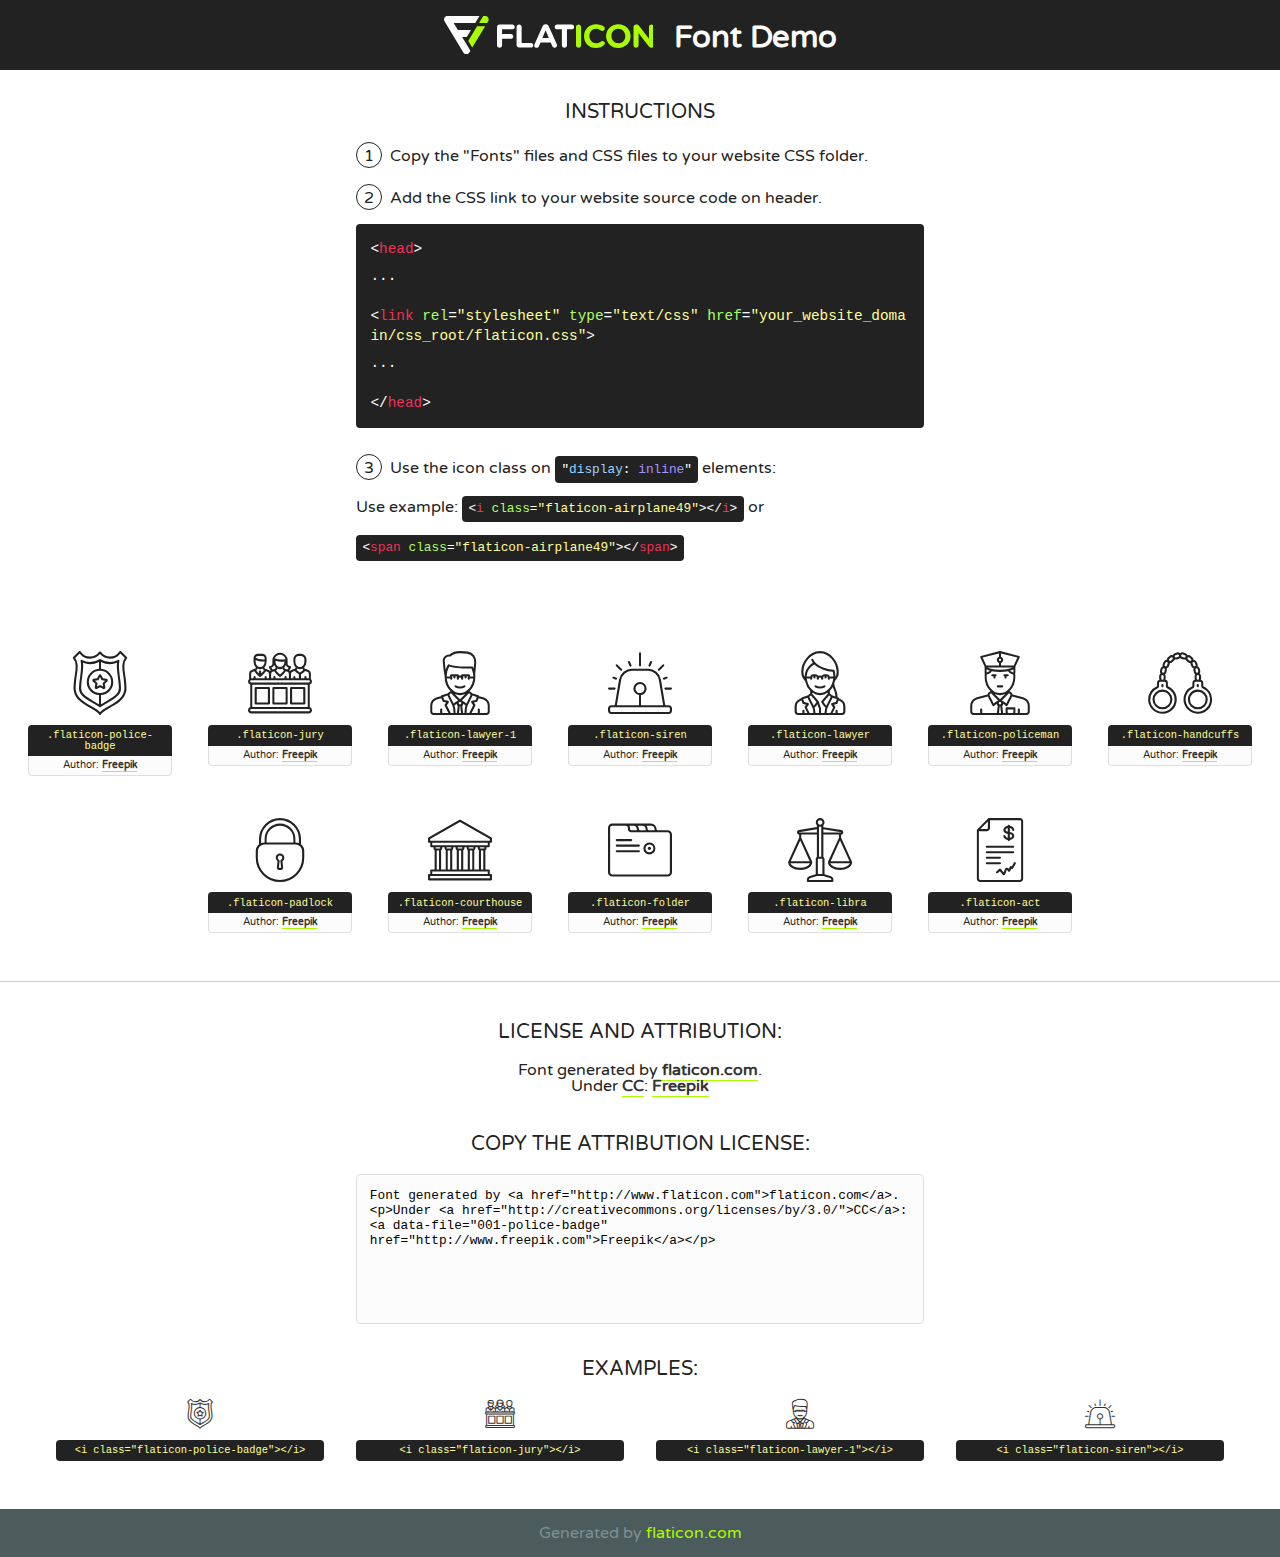
<file: fonts/flaticon/font/flaticon.html>
<!DOCTYPE html>
<!--
  Flaticon icon font: Flaticon
  Creation date: 05/01/2018 02:43
-->
<html>
<!DOCTYPE html>
<html>

<head>
    <title>Flaticon WebFont</title>
    <link href="http://fonts.googleapis.com/css?family=Varela+Round" rel="stylesheet" type="text/css" />
    <link rel="stylesheet" type="text/css" href="flaticon.css">
    <meta charset="UTF-8">
    <style>
    html, body, div, span, applet, object, iframe,
    h1, h2, h3, h4, h5, h6, p, blockquote, pre,
    a, abbr, acronym, address, big, cite, code,
    del, dfn, em, img, ins, kbd, q, s, samp,
    small, strike, strong, sub, sup, tt, var,
    b, u, i, center,
    dl, dt, dd, ol, ul, li,
    fieldset, form, label, legend,
    table, caption, tbody, tfoot, thead, tr, th, td,
    article, aside, canvas, details, embed, 
    figure, figcaption, footer, header, hgroup, 
    menu, nav, output, ruby, section, summary,
    time, mark, audio, video {
        margin: 0;
        padding: 0;
        border: 0;
        font-size: 100%;
        font: inherit;
        vertical-align: baseline;
    }
    /* HTML5 display-role reset for older browsers */
    article, aside, details, figcaption, figure, 
    footer, header, hgroup, menu, nav, section {
        display: block;
    }
    body {
        line-height: 1;
    }
    ol, ul {
        list-style: none;
    }
    blockquote, q {
        quotes: none;
    }
    blockquote:before, blockquote:after,
    q:before, q:after {
        content: '';
        content: none;
    }
    table {
        border-collapse: collapse;
        border-spacing: 0;
    }
    body {
        font-family: 'Varela Round', Helvetica, Arial, sans-serif;
        font-size: 16px;
        color: #222;
    }
    a {
        color: #333;
        border-bottom: 1px solid #a9fd00;
        font-weight: bold;
        text-decoration: none;
    }
    * {
        -moz-box-sizing: border-box;
        -webkit-box-sizing: border-box;
        box-sizing: border-box;
        margin: 0;
        padding: 0;
    }
    [class^="flaticon-"]:before, [class*=" flaticon-"]:before, [class^="flaticon-"]:after, [class*=" flaticon-"]:after {
        font-family: Flaticon;
        font-size: 30px;
        font-style: normal;
        margin-left: 20px;
        color: #333;
    }
    .wrapper {
        max-width: 600px;
        margin: auto;
        padding: 0 1em;
    }
    .title {
        font-size: 1.25em;
        text-align: center;
        margin-bottom: 1em;
        text-transform: uppercase;
    }
    header {
        text-align: center;
        background-color: #222;
        color: #fff;
        padding: 1em;
    }
    header .logo {
        width: 210px;
        height: 38px;
        display: inline-block;
        vertical-align: middle;
        margin-right: 1em;
        border: none;
    }
    header strong {
        font-size: 1.95em;
        font-weight: bold;
        vertical-align: middle;
        margin-top: 5px;
        display: inline-block;
    }
    .demo {
        margin: 2em auto;
        line-height: 1.25em;
    }
    .demo ul li {
        margin-bottom: 1em;
    }
    .demo ul li .num {
        color: #222;
        border-radius: 20px;
        display: inline-block;
        width: 26px;
        padding: 3px;
        height: 26px;
        text-align: center;
        margin-right: 0.5em;
        border: 1px solid #222;
    }
    .demo ul li code {
        background-color: #222;
        border-radius: 4px;
        padding: 0.25em 0.5em;
        display: inline-block;
        color: #fff;
        font-family: Consolas,Monaco,Lucida Console,Liberation Mono,DejaVu Sans Mono,Bitstream Vera Sans Mono,Courier New, monospace;
        font-weight: lighter;
        margin-top: 1em;
        font-size: 0.8em;
        word-break: break-all;
    }
    .demo ul li code.big {
        padding: 1em;
        font-size: 0.9em;
    }
    .demo ul li code .red {
        color: #EF3159;
    }
    .demo ul li code .green {
        color: #ACFF65;
    }
    .demo ul li code .yellow {
        color: #FFFF99;
    }
    .demo ul li code .blue {
        color: #99D3FF;
    }
    .demo ul li code .purple {
        color: #A295FF;
    }
    .demo ul li code .dots {
        margin-top: 0.5em;
        display: block;
    }
    #glyphs {
        border-bottom: 1px solid #ccc;
        padding: 2em 0;
        text-align: center;
    }
    .glyph {
        display: inline-block;
        width: 9em;
        margin: 1em;
        text-align: center;
        vertical-align: top;
        background: #FFF;
    }
    .glyph .glyph-icon {
        padding: 10px;
        display: block;
        font-family:"Flaticon";
        font-size: 64px;
        line-height: 1;
    }
    .glyph .glyph-icon:before {
        font-size: 64px;
        color: #222;
        margin-left: 0;
    }
    .class-name {
        font-size: 0.65em;
        background-color: #222;
        color: #fff;
        border-radius: 4px 4px 0 0;
        padding: 0.5em;
        color: #FFFF99;
        font-family: Consolas,Monaco,Lucida Console,Liberation Mono,DejaVu Sans Mono,Bitstream Vera Sans Mono,Courier New, monospace;
    }
    .author-name {
        font-size: 0.6em;
        background-color: #fcfcfd;
        border: 1px solid #DEDEE4;
        border-top: 0;
        border-radius: 0 0 4px 4px;
        padding: 0.5em;
    }
    .class-name:last-child {
        font-size: 10px;
        color:#888;
    }
    .class-name:last-child a {
        font-size: 10px;
        color:#555;
    }
    .class-name:last-child a:hover {
        color:#a9fd00;
    }
    .glyph > input {
        display: block;
        width: 100px;
        margin: 5px auto;
        text-align: center;
        font-size: 12px;
        cursor: text;
    }
    .glyph > input.icon-input {
        font-family:"Flaticon";
        font-size: 16px;
        margin-bottom: 10px;
    }
    .attribution .title {
        margin-top: 2em;
    }
    .attribution textarea {
        background-color: #fcfcfd;
        padding: 1em;
        border: none;
        box-shadow: none;
        border: 1px solid #DEDEE4;
        border-radius: 4px;
        resize: none;
        width: 100%;
        height: 150px;
        font-size: 0.8em;
        font-family: Consolas,Monaco,Lucida Console,Liberation Mono,DejaVu Sans Mono,Bitstream Vera Sans Mono,Courier New, monospace;
        -webkit-appearance: none;
    }
    .iconsuse {
        margin: 2em auto;
        text-align: center;
        max-width: 1200px;
    }
    .iconsuse:after {
        content: '';
        display: table;
        clear: both;
    }
    .iconsuse .image {
        float: left;
        width: 25%;
        padding: 0 1em;
    }
    .iconsuse .image p {
        margin-bottom: 1em;
    }
    .iconsuse .image span {
        display: block;
        font-size: 0.65em;
        background-color: #222;
        color: #fff;
        border-radius: 4px;
        padding: 0.5em;
        color: #FFFF99;
        margin-top: 1em;
        font-family: Consolas,Monaco,Lucida Console,Liberation Mono,DejaVu Sans Mono,Bitstream Vera Sans Mono,Courier New, monospace;
    }
    #footer {
        text-align: center;
        background-color: #4C5B5C;
        color: #7c9192;
        padding: 1em;
    }
    #footer a {
        border: none;
        color: #a9fd00;
        font-weight: normal;
    }
    @media (max-width: 960px) {
        .iconsuse .image {
            width: 50%;
        }
    }
    @media (max-width: 560px) {
        .iconsuse .image {
            width: 100%;
        }
    }
    </style>
</head>

<body class="characters-off">

    <header>
        <a href="http://www.flaticon.com" target="_blank" class="logo">
            <svg version="1.1" xmlns="http://www.w3.org/2000/svg" xmlns:xlink="http://www.w3.org/1999/xlink" xmlns:a="http://ns.adobe.com/AdobeSVGViewerExtensions/3.0/" viewBox="0 0 560.875 102.036" enable-background="new 0 0 560.875 102.036" xml:space="preserve">
                <defs>
                </defs>
                <g>
                    <g class="letters">
                        <path fill="#ffffff" d="M141.596,29.675c0-3.777,2.985-6.767,6.764-6.767h34.438c3.426,0,6.15,2.728,6.15,6.15
                        c0,3.43-2.724,6.149-6.15,6.149h-27.674v13.091h23.719c3.429,0,6.151,2.724,6.151,6.15c0,3.43-2.723,6.149-6.151,6.149h-23.719
                        v17.574c0,3.773-2.986,6.761-6.764,6.761c-3.779,0-6.764-2.989-6.764-6.761V29.675z"></path>
                        <path fill="#ffffff" d="M193.844,29.149c0-3.781,2.985-6.767,6.764-6.767c3.776,0,6.763,2.985,6.763,6.767v42.957h25.039
                        c3.426,0,6.149,2.726,6.149,6.153c0,3.425-2.723,6.15-6.149,6.15h-31.802c-3.779,0-6.764-2.986-6.764-6.768V29.149z"></path>
                        <path fill="#ffffff" d="M241.891,75.71l21.438-48.407c1.492-3.341,4.215-5.357,7.906-5.357h0.792
                        c3.686,0,6.323,2.017,7.815,5.357l21.439,48.407c0.436,0.967,0.701,1.845,0.701,2.723c0,3.602-2.809,6.501-6.414,6.501
                        c-3.161,0-5.269-1.845-6.499-4.655l-4.132-9.661h-27.059l-4.301,10.102c-1.144,2.631-3.426,4.214-6.237,4.214
                        c-3.517,0-6.24-2.81-6.24-6.325C241.1,77.64,241.451,76.677,241.891,75.71z M279.932,58.666l-8.521-20.297l-8.526,20.297H279.932
                        z"></path>
                        <path fill="#ffffff" d="M314.864,35.387H301.86c-3.429,0-6.239-2.813-6.239-6.238c0-3.429,2.811-6.24,6.239-6.24h39.533
                        c3.426,0,6.237,2.811,6.237,6.24c0,3.425-2.811,6.238-6.237,6.238h-13.001v42.785c0,3.773-2.99,6.761-6.764,6.761
                        c-3.779,0-6.764-2.989-6.764-6.761V35.387z"></path>
                        <path fill="#A9FD00" d="M352.615,29.149c0-3.781,2.985-6.767,6.767-6.767c3.774,0,6.761,2.985,6.761,6.767v49.024
                        c0,3.773-2.987,6.761-6.761,6.761c-3.781,0-6.767-2.989-6.767-6.761V29.149z"></path>
                        <path fill="#A9FD00" d="M374.132,53.836v-0.179c0-17.481,13.178-31.801,32.065-31.801c9.22,0,15.459,2.458,20.557,6.238
                        c1.402,1.054,2.637,2.985,2.637,5.357c0,3.692-2.985,6.59-6.681,6.59c-1.845,0-3.071-0.702-4.044-1.319
                        c-3.776-2.813-7.729-4.393-12.562-4.393c-10.364,0-17.831,8.611-17.831,19.154v0.173c0,10.542,7.291,19.329,17.831,19.329
                        c5.715,0,9.492-1.756,13.359-4.834c1.049-0.874,2.458-1.491,4.039-1.491c3.429,0,6.325,2.813,6.325,6.236
                        c0,2.106-1.056,3.78-2.282,4.834c-5.539,4.834-12.036,7.733-21.878,7.733C387.572,85.464,374.132,71.493,374.132,53.836z"></path>
                        <path fill="#A9FD00" d="M433.009,53.836v-0.179c0-17.481,13.79-31.801,32.766-31.801c18.981,0,32.592,14.143,32.592,31.628v0.173
                        c0,17.483-13.785,31.807-32.769,31.807C446.625,85.464,433.009,71.32,433.009,53.836z M484.224,53.836v-0.179
                        c0-10.539-7.725-19.326-18.626-19.326c-10.893,0-18.449,8.611-18.449,19.154v0.173c0,10.542,7.73,19.329,18.626,19.329
                        C476.676,72.986,484.224,64.378,484.224,53.836z"></path>
                        <path fill="#A9FD00" d="M506.233,29.321c0-3.774,2.99-6.763,6.767-6.763h1.401c3.252,0,5.183,1.583,7.029,3.953l26.093,34.265
                        V29.059c0-3.692,2.99-6.677,6.681-6.677c3.683,0,6.671,2.985,6.671,6.677v48.934c0,3.78-2.987,6.765-6.764,6.765h-0.436
                        c-3.257,0-5.188-1.581-7.034-3.953l-27.056-35.492v32.944c0,3.687-2.985,6.676-6.678,6.676c-3.683,0-6.673-2.989-6.673-6.676
                        V29.321z"></path>
                    </g>
                    <g class="insignia">
                        <path fill="#ffffff" d="M48.372,56.137h12.517l11.156-18.537H37.186L25.688,18.539h57.825L94.668,0H9.271
                        C5.925,0,2.842,1.801,1.198,4.716c-1.644,2.907-1.593,6.482,0.134,9.343l50.38,83.501c1.678,2.781,4.689,4.476,7.938,4.476
                        c3.246,0,6.257-1.695,7.935-4.476l2.898-4.804L48.372,56.137z"></path>
                        <g class="i">
                            <path fill="#A9FD00" d="M93.575,18.539h0.031v0.004l21.652,0.004l2.705-4.488c1.727-2.861,1.778-6.436,0.133-9.343
                            C116.454,1.801,113.371,0,110.026,0h-5.294L93.575,18.539z"></path>
                            <polygon fill="#A9FD00" points="88.291,27.356 64.725,66.486 75.519,84.404 109.942,27.356"></polygon>
                        </g>
                    </g>
                </g>
            </svg>
        </a>
        <strong>Font Demo</strong>
    </header>


    <section class="demo wrapper">

        <p class="title">Instructions</p>

        <ul>
            <li>
                <span class="num">1</span>Copy the "Fonts" files and CSS files to your website CSS folder.
            </li>
            <li>
                <span class="num">2</span>Add the CSS link to your website source code on header.
                <code class="big">
                    &lt;<span class="red">head</span>&gt;
                    <br/><span class="dots">...</span>
                    <br/>&lt;<span class="red">link</span> <span class="green">rel</span>=<span class="yellow">"stylesheet"</span> <span class="green">type</span>=<span class="yellow">"text/css"</span> <span class="green">href</span>=<span class="yellow">"your_website_domain/css_root/flaticon.css"</span>&gt;
                    <br/><span class="dots">...</span>
                    <br/>&lt;/<span class="red">head</span>&gt;
                </code>
            </li>

            <li>
                <p>
                    <span class="num">3</span>Use the icon class on <code>"<span class="blue">display</span>:<span class="purple"> inline</span>"</code> elements:
                    <br />
                    Use example: <code>&lt;<span class="red">i</span> <span class="green">class</span>=<span class="yellow">&quot;flaticon-airplane49&quot;</span>&gt;&lt;/<span class="red">i</span>&gt;</code> or <code>&lt;<span class="red">span</span> <span class="green">class</span>=<span class="yellow">&quot;flaticon-airplane49&quot;</span>&gt;&lt;/<span class="red">span</span>&gt;</code>
            </li>
        </ul>

    </section>




   <section id="glyphs">          
    
      
        <div class="glyph"><div class="glyph-icon flaticon-police-badge"></div>
            <div class="class-name">.flaticon-police-badge</div>
            <div class="author-name">Author: <a data-file="001-police-badge" href="http://www.freepik.com">Freepik</a> </div> 
        </div>        
        
        <div class="glyph"><div class="glyph-icon flaticon-jury"></div>
            <div class="class-name">.flaticon-jury</div>
            <div class="author-name">Author: <a data-file="002-jury" href="http://www.freepik.com">Freepik</a> </div> 
        </div>        
        
        <div class="glyph"><div class="glyph-icon flaticon-lawyer-1"></div>
            <div class="class-name">.flaticon-lawyer-1</div>
            <div class="author-name">Author: <a data-file="003-lawyer-1" href="http://www.freepik.com">Freepik</a> </div> 
        </div>        
        
        <div class="glyph"><div class="glyph-icon flaticon-siren"></div>
            <div class="class-name">.flaticon-siren</div>
            <div class="author-name">Author: <a data-file="004-siren" href="http://www.freepik.com">Freepik</a> </div> 
        </div>        
        
        <div class="glyph"><div class="glyph-icon flaticon-lawyer"></div>
            <div class="class-name">.flaticon-lawyer</div>
            <div class="author-name">Author: <a data-file="005-lawyer" href="http://www.freepik.com">Freepik</a> </div> 
        </div>        
        
        <div class="glyph"><div class="glyph-icon flaticon-policeman"></div>
            <div class="class-name">.flaticon-policeman</div>
            <div class="author-name">Author: <a data-file="006-policeman" href="http://www.freepik.com">Freepik</a> </div> 
        </div>        
        
        <div class="glyph"><div class="glyph-icon flaticon-handcuffs"></div>
            <div class="class-name">.flaticon-handcuffs</div>
            <div class="author-name">Author: <a data-file="007-handcuffs" href="http://www.freepik.com">Freepik</a> </div> 
        </div>        
        
        <div class="glyph"><div class="glyph-icon flaticon-padlock"></div>
            <div class="class-name">.flaticon-padlock</div>
            <div class="author-name">Author: <a data-file="008-padlock" href="http://www.freepik.com">Freepik</a> </div> 
        </div>        
        
        <div class="glyph"><div class="glyph-icon flaticon-courthouse"></div>
            <div class="class-name">.flaticon-courthouse</div>
            <div class="author-name">Author: <a data-file="009-courthouse" href="http://www.freepik.com">Freepik</a> </div> 
        </div>        
        
        <div class="glyph"><div class="glyph-icon flaticon-folder"></div>
            <div class="class-name">.flaticon-folder</div>
            <div class="author-name">Author: <a data-file="010-folder" href="http://www.freepik.com">Freepik</a> </div> 
        </div>        
        
        <div class="glyph"><div class="glyph-icon flaticon-libra"></div>
            <div class="class-name">.flaticon-libra</div>
            <div class="author-name">Author: <a data-file="011-libra" href="http://www.freepik.com">Freepik</a> </div> 
        </div>        
        
        <div class="glyph"><div class="glyph-icon flaticon-act"></div>
            <div class="class-name">.flaticon-act</div>
            <div class="author-name">Author: <a data-file="012-act" href="http://www.freepik.com">Freepik</a> </div> 
        </div>        
        

    </section>



    <section class="attribution wrapper"   style="text-align:center;">

      <div class="title">License and attribution:</div><div class="attrDiv">Font generated by <a href="http://www.flaticon.com">flaticon.com</a>. <div><p>Under <a href="http://creativecommons.org/licenses/by/3.0/">CC</a>: <a data-file="001-police-badge" href="http://www.freepik.com">Freepik</a></p>  </div>
      </div>
      <div class="title">Copy the Attribution License:</div>

    <textarea onclick="this.focus();this.select();">Font generated by &lt;a href=&quot;http://www.flaticon.com&quot;&gt;flaticon.com&lt;/a&gt;. <p>Under <a href="http://creativecommons.org/licenses/by/3.0/">CC</a>: <a data-file="001-police-badge" href="http://www.freepik.com">Freepik</a></p>  
     </textarea>

    </section>

    <section class="iconsuse">

          <div class="title">Examples:</div>            
             
            <div class="image">
                <p>
                    <i class="glyph-icon flaticon-police-badge"></i> 
                    <span>&lt;i class=&quot;flaticon-police-badge&quot;&gt;&lt;/i&gt;</span>
                </p>
            </div>
            
            <div class="image">
                <p>
                    <i class="glyph-icon flaticon-jury"></i> 
                    <span>&lt;i class=&quot;flaticon-jury&quot;&gt;&lt;/i&gt;</span>
                </p>
            </div>
            
            <div class="image">
                <p>
                    <i class="glyph-icon flaticon-lawyer-1"></i> 
                    <span>&lt;i class=&quot;flaticon-lawyer-1&quot;&gt;&lt;/i&gt;</span>
                </p>
            </div>
            
            <div class="image">
                <p>
                    <i class="glyph-icon flaticon-siren"></i> 
                    <span>&lt;i class=&quot;flaticon-siren&quot;&gt;&lt;/i&gt;</span>
                </p>
            </div>
                       
        </div>
                            
    </section>

<div id="footer">
    <div>Generated by <a href="http://www.flaticon.com">flaticon.com</a>
    </div>
</div>



</body>
</html>
</file>
<file: fonts/flaticon/font/flaticon.css>
/*
  	Flaticon icon font: Flaticon
  	Creation date: 05/01/2018 02:43
  	*/

@font-face {
  font-family: "Flaticon";
  src: url("./Flaticon.eot");
  src: url("./Flaticon.eot?#iefix") format("embedded-opentype"),
       url("./Flaticon.woff") format("woff"),
       url("./Flaticon.ttf") format("truetype"),
       url("./Flaticon.svg#Flaticon") format("svg");
  font-weight: normal;
  font-style: normal;
}

@media screen and (-webkit-min-device-pixel-ratio:0) {
  @font-face {
    font-family: "Flaticon";
    src: url("./Flaticon.svg#Flaticon") format("svg");
  }
}

[class^="flaticon-"]:before, [class*=" flaticon-"]:before,
[class^="flaticon-"]:after, [class*=" flaticon-"]:after {   
  font-family: Flaticon;
    /*font-size: 20px;*/
    font-style: normal;
    /*margin-left: 20px;*/
}

.flaticon-police-badge:before { content: "\f100"; }
.flaticon-jury:before { content: "\f101"; }
.flaticon-lawyer-1:before { content: "\f102"; }
.flaticon-siren:before { content: "\f103"; }
.flaticon-lawyer:before { content: "\f104"; }
.flaticon-policeman:before { content: "\f105"; }
.flaticon-handcuffs:before { content: "\f106"; }
.flaticon-padlock:before { content: "\f107"; }
.flaticon-courthouse:before { content: "\f108"; }
.flaticon-folder:before { content: "\f109"; }
.flaticon-libra:before { content: "\f10a"; }
.flaticon-act:before { content: "\f10b"; }
</file>
